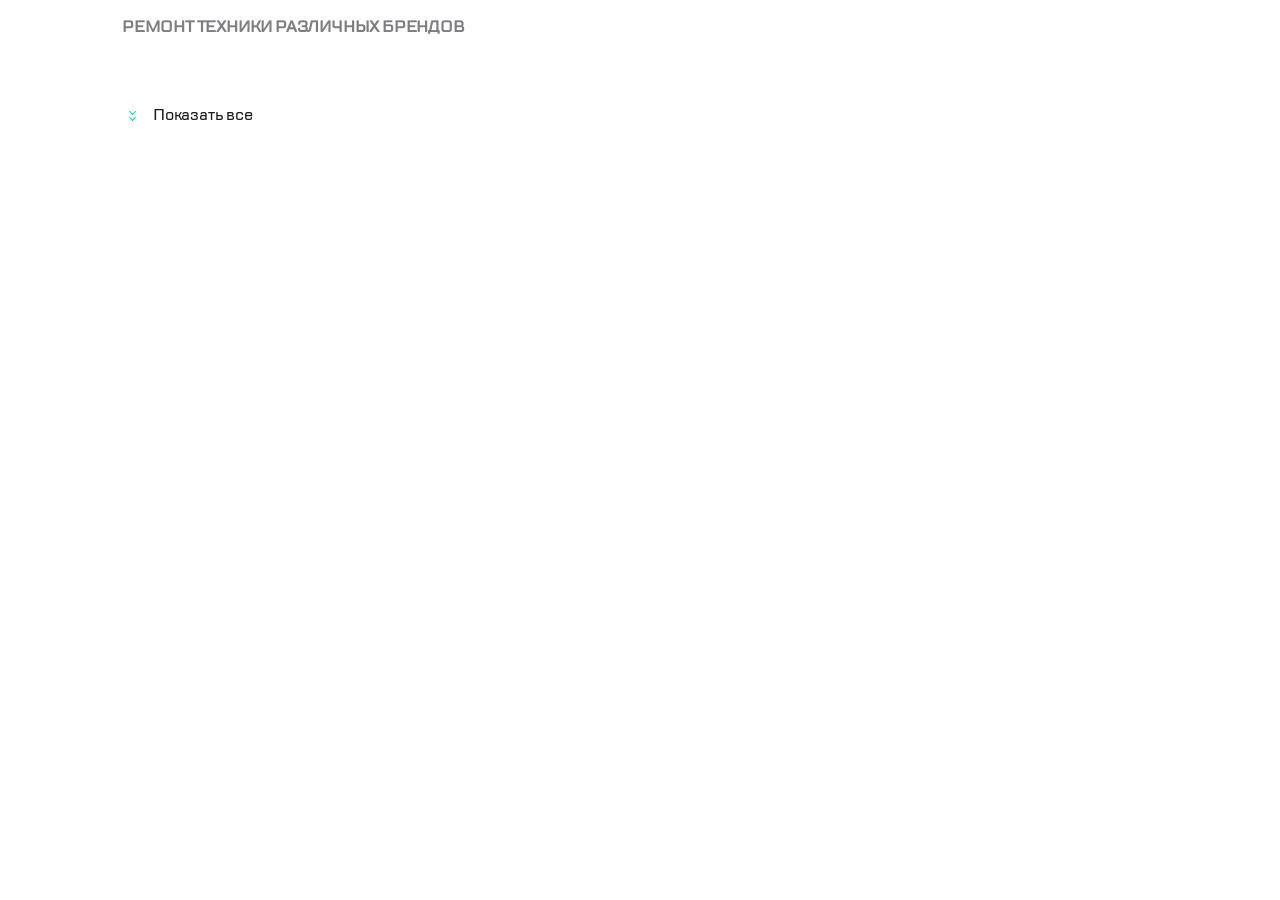
<file: index.html>
<!DOCTYPE html>
<html lang="en">
  <head>
    <meta charset="UTF-8" />
    <meta http-equiv="X-UA-Compatible" content="IE=edge" />
    <meta name="viewport" content="width=device-width, initial-scale=1.0" />
    <link rel="stylesheet" href="style/font.css" />
    <link
      rel="stylesheet"
      href="https://cdn.jsdelivr.net/npm/swiper@9/swiper-bundle.min.css"
    />
    <link rel="stylesheet" href="style/style.min.css" />
    <title>Task 5</title>
  </head>
  <body>
    <div class="container">
      <section class="services">
        <h1 class="services__title">Ремонт техники различных брендов</h1>

        <div class="services__contents swiper-wrapper">
          <div class="services__wrapper swiper-slide">
            <div class="services__brand">
              <img src="icons/lenovo.png" alt="brand" />
            </div>
          </div>
          <div class="services__wrapper swiper-slide">
            <div class="services__brand">
              <img src="icons/samsung.png" alt="brand" />
            </div>
          </div>
          <div class="services__wrapper swiper-slide">
            <div class="services__brand">
              <img src="icons/apple.png" alt="brand" />
            </div>
          </div>
          <div class="services__wrapper swiper-slide">
            <div class="services__brand">
              <img src="icons/viewsonic.png" alt="brand" />
            </div>
          </div>
          <div class="services__wrapper swiper-slide">
            <div class="services__brand">
              <img src="icons/bosch.png" alt="brand" />
            </div>
          </div>
          <div class="services__wrapper swiper-slide">
            <div class="services__brand">
              <img src="icons/hp.png" alt="brand" />
            </div>
          </div>
          <div class="services__wrapper swiper-slide">
            <div class="services__brand">
              <img src="icons/acer.png" alt="brand" />
            </div>
          </div>
          <div class="services__wrapper swiper-slide">
            <div class="services__brand">
              <img src="icons/sony.png" alt="brand" />
            </div>
          </div>
          <div class="services__wrapper swiper-slide">
            <div class="services__brand">
              <img src="icons/lenovo.png" alt="brand" />
            </div>
          </div>
          <div class="services__wrapper swiper-slide">
            <div class="services__brand">
              <img src="icons/samsung.png" alt="brand" />
            </div>
          </div>
          <div class="services__wrapper swiper-slide">
            <div class="services__brand">
              <img src="icons/apple.png" alt="brand" />
            </div>
          </div>
        </div>

        <button class="services__btn services__btn-show">Показать все</button>
        <button class="services__btn services__btn-hide">Скрыть</button>
      </section>
    </div>

    <script src="https://cdn.jsdelivr.net/npm/swiper@9/swiper-bundle.min.js"></script>
    <script src="script.js"></script>
  </body>
</html>
</file>
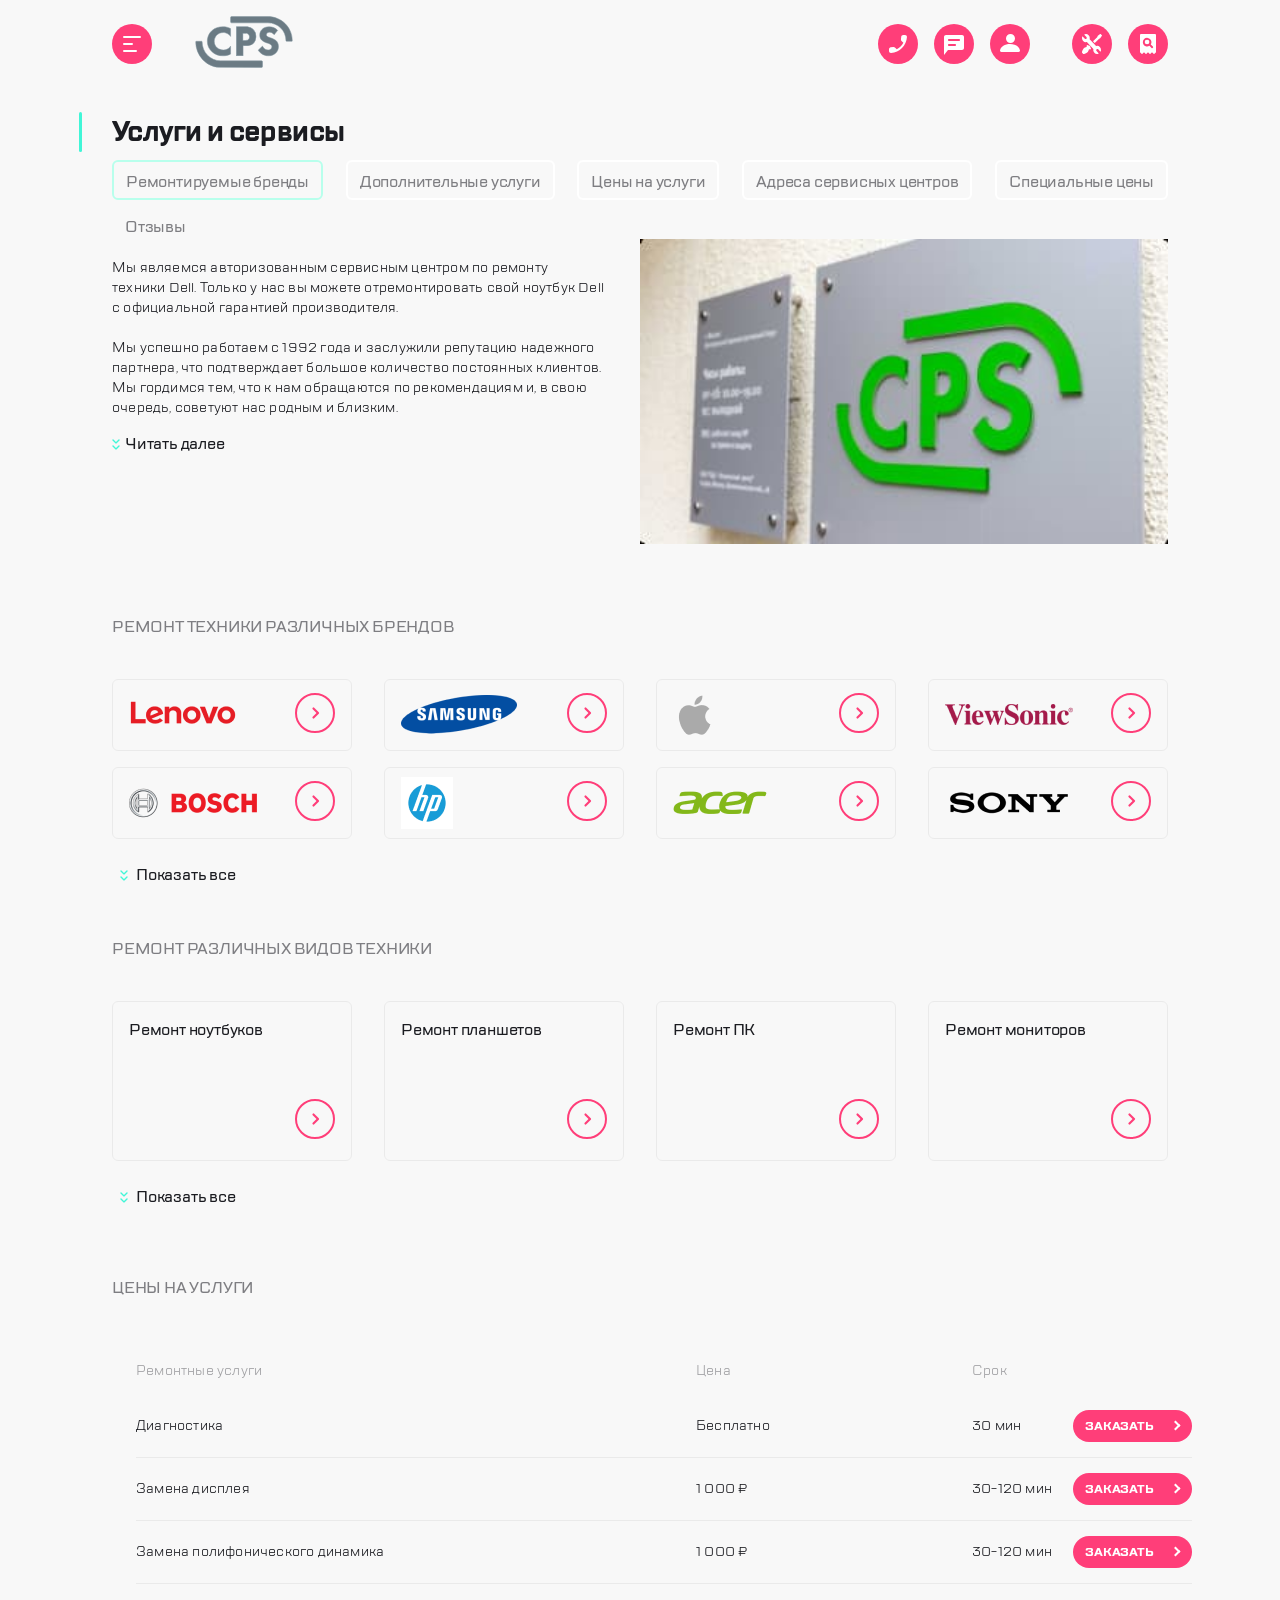
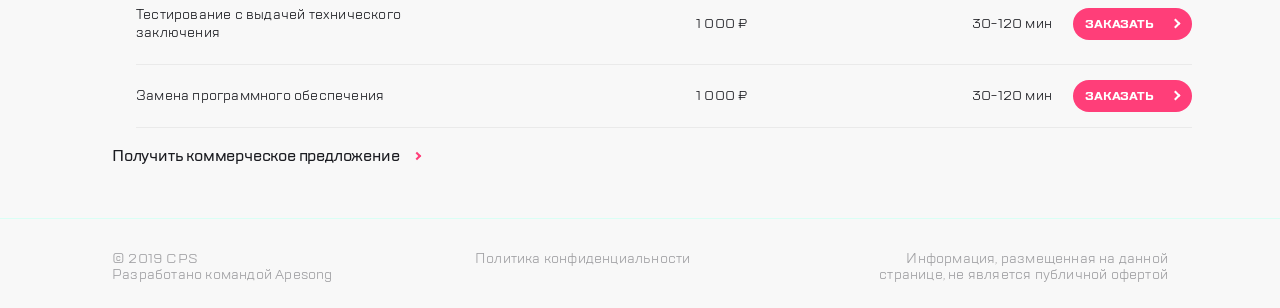
<file: app/index.html>
<!DOCTYPE html><html lang="en"><head><meta charset="UTF-8"><meta name="viewport" content="width=device-width,initial-scale=1"><link rel="shortcut icon" href="img/favicon.6922ae43bb974df9ecb7.ico" type="image/x-icon"><link rel="stylesheet" href="https://cdn.jsdelivr.net/npm/swiper@9/swiper-bundle.min.css"><title>Services</title><script defer="defer" src="./js/main.3308bad4b4d1be70cc1c.js"></script><link href="./css/main.9a3415aa5216e124239f.css" rel="stylesheet"></head><body><div class="wrapper"><aside class="menu"><div class="menu__overflow"><div class="menu__top"><div class="menu__wrapper"><div class="menu__icon menu__icon_close" id="close"><img src="img/close.f4159b4fd6408dcb61e5.svg" alt="close"></div><div class="logo"><img src="img/logo.0e974b40dc531ffcc9ff.svg" alt="logo"></div><div class="menu__icon menu__icon_search"><img src="img/search.f28d22b54286cb1c12ea.svg" alt="search"></div></div><ul class="menu__list"><li class="title menu__link">Ремонт техники</li><li class="title menu__link menu__link_checked">Услуги и сервисы</li><li class="title menu__link">Корпоративным клиентам</li><li class="title menu__link">Продавцам техники</li><li class="title menu__link">Партнерам</li><li class="title menu__link">Производителям</li><li class="title menu__link">Наши сервисные центры</li><li class="title menu__link">Контакты</li></ul></div><div class="menu__bottom"><div class="menu__contacts"><div class="menu__icon" id="callOrder"><img src="img/call.b3f435f7317e70d7065b.svg" alt="callOrder"></div><div class="menu__icon" id="message"><img src="img/chat.e0f6fe5aeab076468934.svg" alt="chat"></div><div class="menu__icon"><img src="img/profile.f53f4d75111616e46fd7.svg" alt="profile"></div></div><div class="menu__info"><a href="#" class="title menu__email">mail@cps.com</a> <a href="tel:'88008908900'" class="title title-lg">8 800 890 8900</a><div class="menu__languages"><div class="menu__language menu__language_checked title">RU</div><div class="menu__language title">EN</div><div class="menu__language title">CH</div></div></div></div></div></aside><div class="menu-h"><div class="container menu-h__container"><div class="menu-h__top"><div class="menu-h__icon menu-h__icon_burger"><img src="img/burger.098abb1599d51b6ef04d.svg" alt="burger"></div><div class="logo"><img src="img/logo.0e974b40dc531ffcc9ff.svg" alt="logo"></div></div><div class="menu-h__bottom"><div class="menu-h__contacts"><div class="menu-h__icon" id="callOrder"><img src="img/call.b3f435f7317e70d7065b.svg" alt="callOrder"></div><div class="menu-h__icon" id="message"><img src="img/chat.e0f6fe5aeab076468934.svg" alt="chat"></div><div class="menu-h__icon"><img src="img/profile.f53f4d75111616e46fd7.svg" alt="profile"></div></div><div class="menu-h__icons"><div class="menu-h__icon menu__icon_repair"><img src="img/repair.1a391734d700e965015a.svg" alt="repair"></div><div class="menu-h__icon menu__icon_check"><img src="img/checkstatus.dda8a0e71315315ee45a.svg" alt="repair-status"></div></div></div></div></div><div class="content"><header class="header"><div class="container"><div class="header__top"><h1 class="header__title">Услуги и сервисы</h1><div class="header__wrapper"><div class="header__info"><a href="#" class="title header__link">Оставить заявку</a> <img src="img/repair.1a391734d700e965015a.svg" alt="repair" class="header__img"></div><div class="header__info"><a href="#" class="title header__link">Статус ремонта</a> <img src="img/checkstatus.dda8a0e71315315ee45a.svg" alt="repair-status" class="header__img"></div></div></div><div class="header__bottom"><button class="btn btn--reset title header__btn header__btn_checked">Ремонтируемые бренды</button> <button class="btn btn--reset title header__btn header__btn_service">Дополнительные услуги</button> <button class="btn btn--reset title header__btn header__btn_price">Цены на услуги</button> <button class="btn btn--reset title header__btn header__btn_adress">Адреса сервисных центров</button> <button class="btn btn--reset title header__btn header__btn_special">Специальные цены</button></div></div></header><main class="main"><section class="review"><div class="container"><h2 class="title review__title">Отзывы</h2><div class="review__wrapper"><div class="review__info"><p class="title title-sm review__desc">Мы являемся авторизованным сервисным центром по ремонту техники Dell. Только у нас вы можете отремонтировать свой ноутбук Dell с официальной гарантией производителя.<br><br>Мы успешно работаем с 1992 года и заслужили репутацию надежного партнера, что подтверждает большое количество постоянных клиентов. Мы гордимся тем, что к нам обращаются по рекомендациям и, в свою очередь, советуют нас родным и близким.</p><a href="#" class="title review__link">Читать далее</a></div><div class="review__img"><img src="img/gps_lg.e000d3ca6a17a25c21ef.jpg" alt="gps"></div></div></div></section><section class="repair"><div class="container swiper swiper-container" data-mobile="false"><h2 class="title repair__title">Ремонт техники различных брендов</h2><div class="repair__contents swiper-wrapper"><div class="repair__wrapper swiper-slide"><div class="repair__brand"><img src="img/lenovo.4e49e7a5baa8429f1185.png" alt="brand"></div></div><div class="repair__wrapper swiper-slide"><div class="repair__brand"><img src="img/samsung.d1fafe06cd8c20c19127.png" alt="brand"></div></div><div class="repair__wrapper swiper-slide"><div class="repair__brand"><img src="img/apple.6f6667b667e949b757b2.png" alt="brand"></div></div><div class="repair__wrapper swiper-slide"><div class="repair__brand"><img src="img/viewsonic.1cabed6789e7c6dc5599.png" alt="brand"></div></div><div class="repair__wrapper swiper-slide"><div class="repair__brand"><img src="img/bosch.bb1a60ee2209b762c747.png" alt="brand"></div></div><div class="repair__wrapper swiper-slide"><div class="repair__brand"><img src="img/hp.0fa7b73adac2be0d41ab.png" alt="brand"></div></div><div class="repair__wrapper swiper-slide"><div class="repair__brand"><img src="img/acer.bdc6c05c5b91e3a03af7.png" alt="brand"></div></div><div class="repair__wrapper swiper-slide"><div class="repair__brand"><img src="img/sony.44a92ce5d9c37d351d32.png" alt="brand"></div></div><div class="repair__wrapper swiper-slide"><div class="repair__brand"><img src="img/lenovo.4e49e7a5baa8429f1185.png" alt="brand"></div></div><div class="repair__wrapper swiper-slide"><div class="repair__brand"><img src="img/samsung.d1fafe06cd8c20c19127.png" alt="brand"></div></div><div class="repair__wrapper swiper-slide"><div class="repair__brand"><img src="img/apple.6f6667b667e949b757b2.png" alt="brand"></div></div></div><div class="swiper-pagination"></div><div class="repair__switch"><img src="img/arrows.12b3a7f3a9053a834cd6.svg" class="repair__arrows" alt="arrows"> <button class="btn btn--reset title repair__btn">Показать все</button></div></div></section><section class="technic"><div class="container swiper swiper-container" data-mobile="false"><h2 class="title technic__title">Ремонт различных видов техники</h2><div class="technic__contents swiper-wrapper"><div class="technic__card swiper-slide"><div class="title technic__card-title">Ремонт ноутбуков</div><div class="technic__card-img"><img src="img/go.e31ada0fec41679bf985.svg" alt=""></div></div><div class="technic__card swiper-slide"><div class="title technic__card-title">Ремонт планшетов</div><div class="technic__card-img"><img src="img/go.e31ada0fec41679bf985.svg" alt=""></div></div><div class="technic__card swiper-slide"><div class="title technic__card-title">Ремонт ПК</div><div class="technic__card-img"><img src="img/go.e31ada0fec41679bf985.svg" alt=""></div></div><div class="technic__card swiper-slide"><div class="title technic__card-title">Ремонт мониторов</div><div class="technic__card-img"><img src="img/go.e31ada0fec41679bf985.svg" alt=""></div></div><div class="technic__card swiper-slide"><div class="title technic__card-title">Ремонт ноутбуков</div><div class="technic__card-img"><img src="img/go.e31ada0fec41679bf985.svg" alt=""></div></div><div class="technic__card swiper-slide"><div class="title technic__card-title">Ремонт планшетов</div><div class="technic__card-img"><img src="img/go.e31ada0fec41679bf985.svg" alt=""></div></div><div class="technic__card swiper-slide"><div class="title technic__card-title">Ремонт ПК</div><div class="technic__card-img"><img src="img/go.e31ada0fec41679bf985.svg" alt=""></div></div><div class="technic__card swiper-slide"><div class="title technic__card-title">Ремонт мониторов</div><div class="technic__card-img"><img src="img/go.e31ada0fec41679bf985.svg" alt=""></div></div></div><div class="swiper-pagination"></div><div class="repair__switch"><img src="img/arrows.12b3a7f3a9053a834cd6.svg" class="technic__arrows" alt="arrows"> <button class="btn btn--reset title technic__btn">Показать все</button></div></div></section><section class="price"><div class="container swiper swiper-container" data-mobile="false"><h2 class="title price__title">цены на услуги</h2><ul class="price__list swiper-wrapper"><li class="price__list-wrapper swiper-slide"><div class="price__list-service"><h4 class="title title-sm title-sm_sm">Ремонтные услуги</h4><h4 class="title title-sm title-sm_md">Диагностика</h4></div><div class="price__list-cost"><h4 class="title title-sm title-sm_sm">Цена</h4><h4 class="title title-sm title-sm_md">Бесплатно</h4></div><div class="price__list-term"><h4 class="title title-sm title-sm_sm">Срок</h4><div class="price__list-block"><h4 class="title title-sm title-sm_md">30 мин</h4><button class="btn btn--reset price__list-btn">Заказать</button></div></div></li><li class="price__list-wrapper swiper-slide"><div class="price__list-service"><h4 class="title title-sm title-sm_sm price__list-hide">Ремонтные услуги</h4><h4 class="title title-sm title-sm_md">Замена дисплея</h4></div><div class="price__list-cost"><h4 class="title title-sm title-sm_sm price__list-hide">Цена</h4><h4 class="title title-sm title-sm_md">1 000 ₽</h4></div><div class="price__list-term"><h4 class="title title-sm title-sm_sm price__list-hide">Срок</h4><div class="price__list-block"><h4 class="title title-sm title-sm_md">30-120 мин</h4><button class="btn btn--reset price__list-btn">Заказать</button></div></div></li><li class="price__list-wrapper swiper-slide"><div class="price__list-service"><h4 class="title title-sm title-sm_sm price__list-hide">Ремонтные услуги</h4><h4 class="title title-sm title-sm_md">Замена полифонического динамика</h4></div><div class="price__list-cost"><h4 class="title title-sm title-sm_sm price__list-hide">Цена</h4><h4 class="title title-sm title-sm_md">1 000 ₽</h4></div><div class="price__list-term"><h4 class="title title-sm title-sm_sm price__list-hide">Срок</h4><div class="price__list-block"><h4 class="title title-sm title-sm_md">30-120 мин</h4><button class="btn btn--reset price__list-btn">Заказать</button></div></div></li><li class="price__list-wrapper swiper-slide"><div class="price__list-service"><h4 class="title title-sm title-sm_sm price__list-hide">Ремонтные услуги</h4><h4 class="title title-sm title-sm_md">Тестирование с выдачей технического заключения</h4></div><div class="price__list-cost"><h4 class="title title-sm title-sm_sm price__list-hide">Цена</h4><h4 class="title title-sm title-sm_md">1 000 ₽</h4></div><div class="price__list-term"><h4 class="title title-sm title-sm_sm price__list-hide">Срок</h4><div class="price__list-block"><h4 class="title title-sm title-sm_md">30-120 мин</h4><button class="btn btn--reset price__list-btn">Заказать</button></div></div></li><li class="price__list-wrapper swiper-slide"><div class="price__list-service"><h4 class="title title-sm title-sm_sm price__list-hide">Ремонтные услуги</h4><h4 class="title title-sm title-sm_md">Замена программного обеспечения</h4></div><div class="price__list-cost"><h4 class="title title-sm title-sm_sm price__list-hide">Цена</h4><h4 class="title title-sm title-sm_md">1 000 ₽</h4></div><div class="price__list-term"><h4 class="title title-sm title-sm_sm price__list-hide">Срок</h4><div class="price__list-block"><h4 class="title title-sm title-sm_md">30-120 мин</h4><button class="btn btn--reset price__list-btn">Заказать</button></div></div></li></ul><div class="swiper-pagination"></div><a href="#" class="title price__offer">Получить коммерческое предложение</a></div></section></main><footer class="footer"><div class="container"><div class="footer__wrapper"><div class="title title-sm title-sm_sm footer__content">© 2019 CPS<br>Разработано командой Apesong</div><div class="title title-sm title-sm_sm footer__content">Политика конфиденциальности</div><div class="title title-sm title-sm_sm footer__content">Информация, размещенная на данной странице, не является публичной офертой</div></div></div></footer></div></div><div class="overlay" id="feedback"><form class="modal"><div class="modal__header"><div class="modal__icon" id="close"><img src="img/close.f4159b4fd6408dcb61e5.svg" alt="close"></div><h2 class="title title-lg modal__title">Обратная связь</h2></div><input type="text" class="title modal__input" placeholder="Имя"> <input type="tel" class="title modal__input" placeholder="Телефон"> <input type="email" class="title modal__input" placeholder="Электронная почта"> <textarea class="title modal__input modal__message" cols="30" rows="10"></textarea><p class="title title-sm title-sm_sm modal__policy">Нажимая “отправить”, вы даете согласие на <span>обработку персональных данных </span>и соглашаетесь с нашей <span>политикой конфиденциальности</span></p><div class="modal__wrapper"><button class="btn btn--reset price__list-btn modal__btn">Отправить</button></div></form></div><div class="overlay" id="call"><form class="modal call"><div class="modal__header call__header"><div class="modal__icon call__icon" id="close"><img src="img/close.f4159b4fd6408dcb61e5.svg" alt="close"></div><h2 class="title title-lg modal__title call__title">Заказать звонок</h2></div><input type="tel" class="title modal__input call__input" placeholder="Телефон"><p class="title title-sm title-sm_sm modal__policy">Нажимая “отправить”, вы даете согласие на <span>обработку персональных данных </span>и соглашаетесь с нашей <span>политикой конфиденциальности</span></p><div class="call__wrapper"><button class="btn btn--reset price__list-btn modal__btn call_btn">Отправить</button></div></form></div><script src="https://cdn.jsdelivr.net/npm/swiper@9/swiper-bundle.min.js"></script></body></html>
</file>
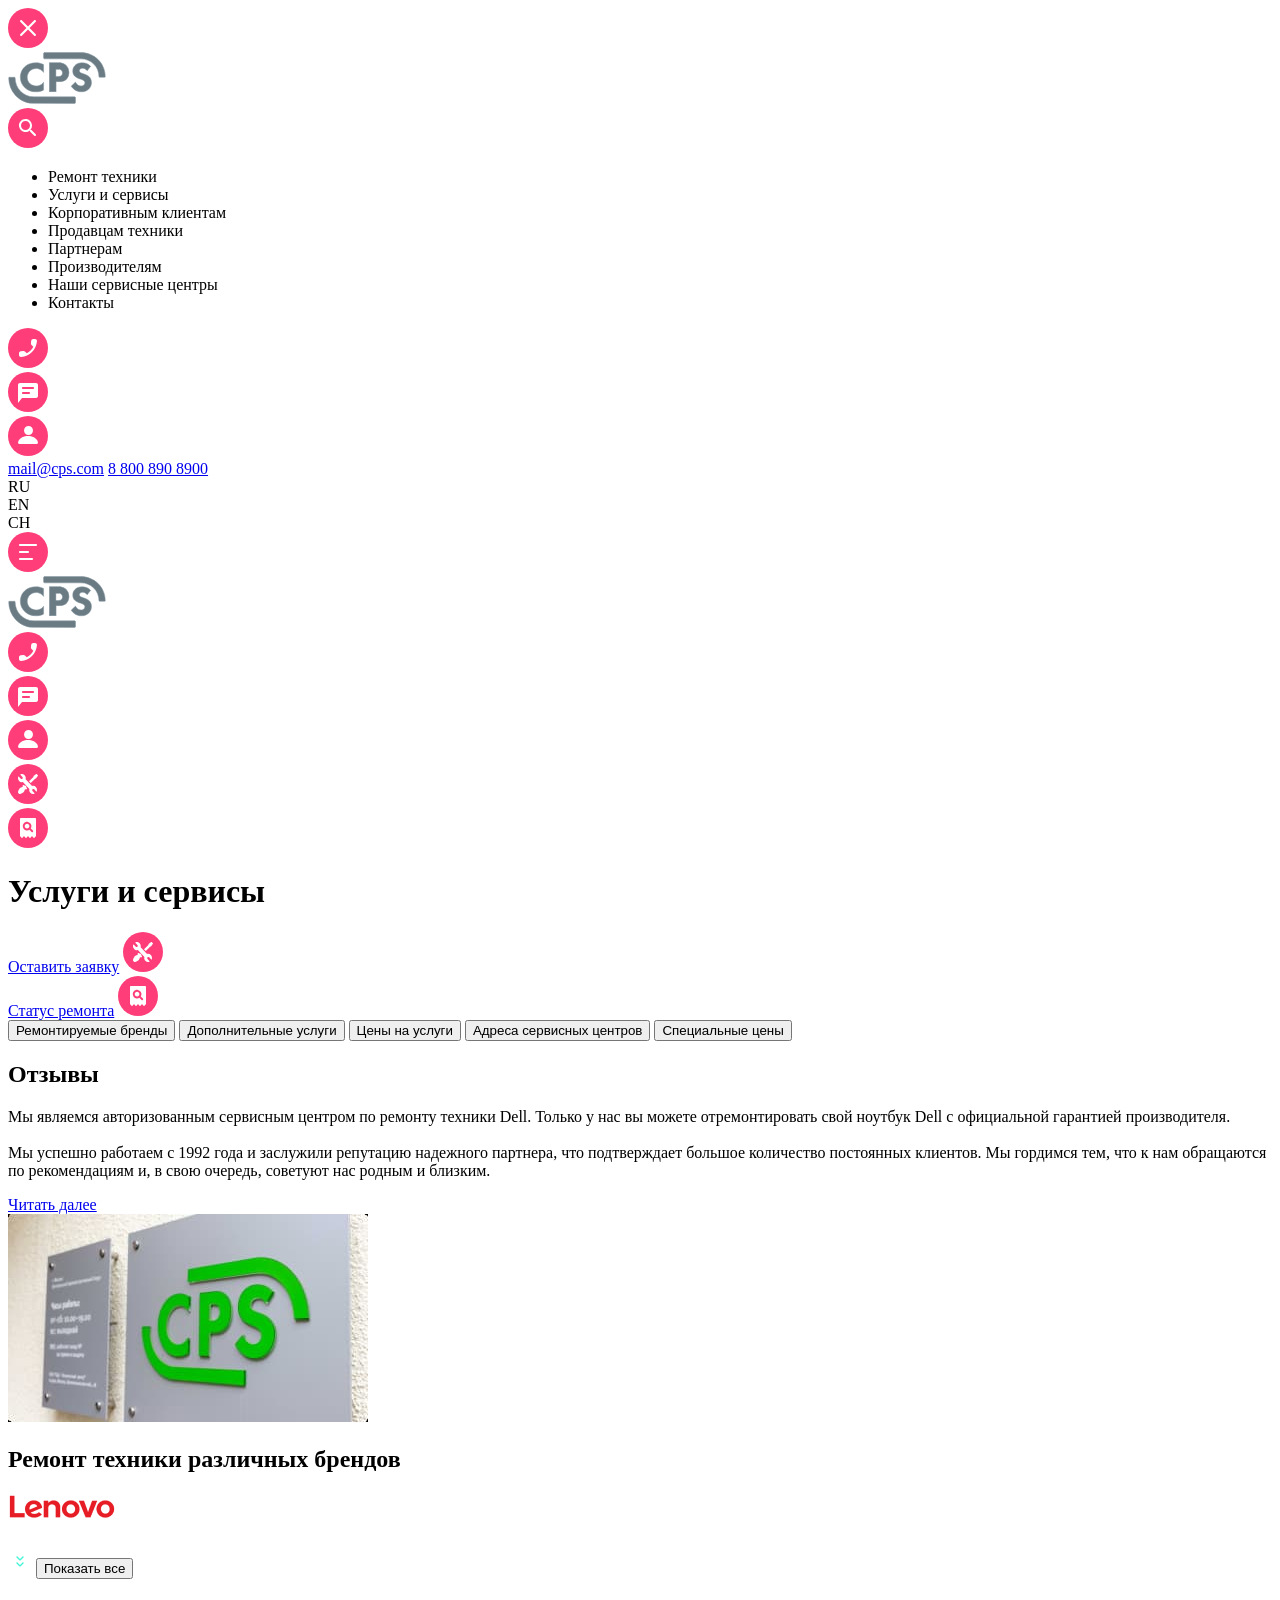
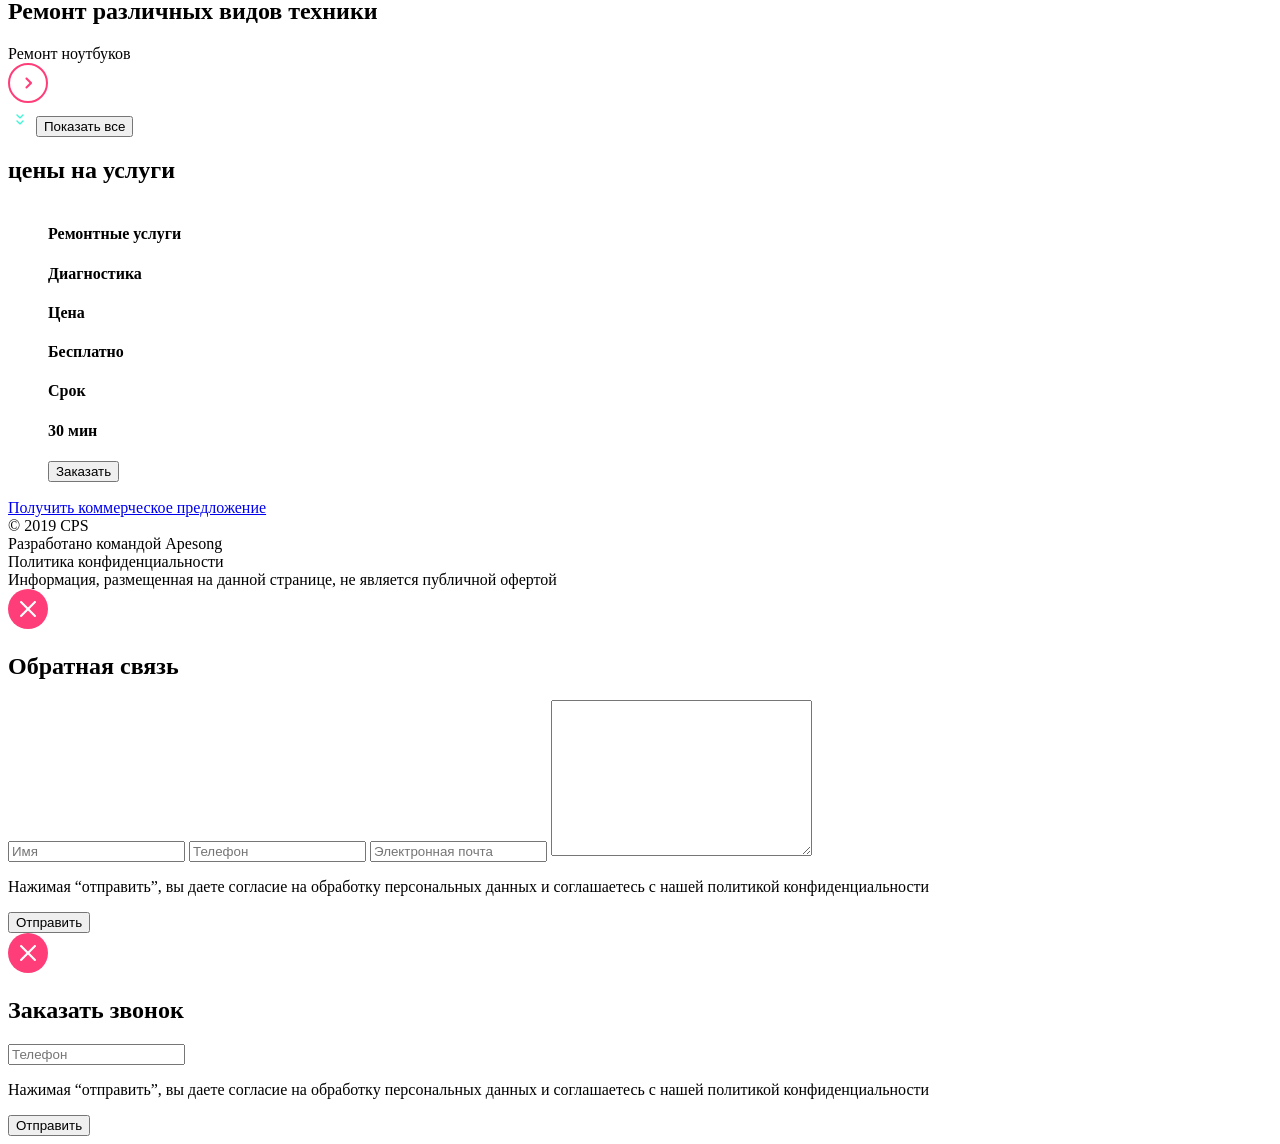
<file: src/index.html>
<!DOCTYPE html>
<html lang="en">
  <head>
    <meta charset="UTF-8" />
    <meta name="viewport" content="width=device-width, initial-scale=1.0" />
    <link rel="shortcut icon" href="./assets/favicon.ico" type="image/x-icon" />
    <link
      rel="stylesheet"
      href="https://cdn.jsdelivr.net/npm/swiper@9/swiper-bundle.min.css"
    />
    <title>Services</title>
  </head>
  <body>
    <div class="wrapper">
      <aside class="menu">
        <div class="menu__overflow">
          <div class="menu__top">
            <div class="menu__wrapper">
              <div class="menu__icon menu__icon_close" id="close">
                <img src="icons/close.svg" alt="close" />
              </div>
              <div class="logo">
                <img src="icons/logo.svg" alt="logo" />
              </div>
              <div class="menu__icon menu__icon_search">
                <img src="icons/search.svg" alt="search" />
              </div>
            </div>
            <ul class="menu__list">
              <li class="title menu__link">Ремонт техники</li>
              <li class="title menu__link menu__link_checked">
                Услуги и сервисы
              </li>
              <li class="title menu__link">Корпоративным клиентам</li>
              <li class="title menu__link">Продавцам техники</li>
              <li class="title menu__link">Партнерам</li>
              <li class="title menu__link">Производителям</li>
              <li class="title menu__link">Наши сервисные центры</li>
              <li class="title menu__link">Контакты</li>
            </ul>
          </div>
          <div class="menu__bottom">
            <div class="menu__contacts">
              <div class="menu__icon" id="callOrder">
                <img src="icons/call.svg" alt="callOrder" />
              </div>
              <div class="menu__icon" id="message">
                <img src="icons/chat.svg" alt="chat" />
              </div>
              <div class="menu__icon">
                <img src="icons/profile.svg" alt="profile" />
              </div>
            </div>
            <div class="menu__info">
              <a href="#" class="title menu__email">mail@cps.com</a>
              <a href="tel:'88008908900'" class="title title-lg"
                >8 800 890 8900</a
              >
              <div class="menu__languages">
                <div class="menu__language menu__language_checked title">
                  RU
                </div>
                <div class="menu__language title">EN</div>
                <div class="menu__language title">CH</div>
              </div>
            </div>
          </div>
        </div>
      </aside>
      <div class="menu-h">
        <div class="container menu-h__container">
          <div class="menu-h__top">
            <div class="menu-h__icon menu-h__icon_burger">
              <img src="icons/burger.svg" alt="burger" />
            </div>
            <div class="logo">
              <img src="icons/logo.svg" alt="logo" />
            </div>
          </div>
          <div class="menu-h__bottom">
            <div class="menu-h__contacts">
              <div class="menu-h__icon" id="callOrder">
                <img src="icons/call.svg" alt="callOrder" />
              </div>
              <div class="menu-h__icon" id="message">
                <img src="icons/chat.svg" alt="chat" />
              </div>
              <div class="menu-h__icon">
                <img src="icons/profile.svg" alt="profile" />
              </div>
            </div>
            <div class="menu-h__icons">
              <div class="menu-h__icon menu__icon_repair">
                <img src="icons/repair.svg" alt="repair" />
              </div>
              <div class="menu-h__icon menu__icon_check">
                <img src="icons/checkstatus.svg" alt="repair-status" />
              </div>
            </div>
          </div>
        </div>
      </div>

      <div class="content">
        <header class="header">
          <div class="container">
            <div class="header__top">
              <h1 class="header__title">Услуги и сервисы</h1>
              <div class="header__wrapper">
                <div class="header__info">
                  <a href="#" class="title header__link">Оставить заявку</a>
                  <img
                    src="icons/repair.svg"
                    alt="repair"
                    class="header__img"
                  />
                </div>
                <div class="header__info">
                  <a href="#" class="title header__link">Статус ремонта</a>
                  <img
                    src="icons/checkstatus.svg"
                    alt="repair-status"
                    class="header__img"
                  />
                </div>
              </div>
            </div>
            <div class="header__bottom">
              <button
                class="btn btn--reset title header__btn header__btn_checked"
              >
                Ремонтируемые бренды
              </button>
              <button
                class="btn btn--reset title header__btn header__btn_service"
              >
                Дополнительные услуги
              </button>
              <button
                class="btn btn--reset title header__btn header__btn_price"
              >
                Цены на услуги
              </button>
              <button
                class="btn btn--reset title header__btn header__btn_adress"
              >
                Адреса сервисных центров
              </button>
              <button
                class="btn btn--reset title header__btn header__btn_special"
              >
                Специальные цены
              </button>
            </div>
          </div>
        </header>

        <main class="main">
          <section class="review">
            <div class="container">
              <h2 class="title review__title">Отзывы</h2>
              <div class="review__wrapper">
                <div class="review__info">
                  <p class="title title-sm review__desc">
                    Мы являемся авторизованным сервисным центром по ремонту
                    техники Dell. Только у нас вы можете отремонтировать свой
                    ноутбук Dell с официальной гарантией производителя.
                    <br />
                    <br />
                    Мы успешно работаем с 1992 года и заслужили репутацию
                    надежного партнера, что подтверждает большое количество
                    постоянных клиентов. Мы гордимся тем, что к нам обращаются
                    по рекомендациям и, в свою очередь, советуют нас родным и
                    близким.
                  </p>
                  <a href="#" class="title review__link">Читать далее</a>
                </div>
                <div class="review__img">
                  <img src="img/gps_lg.jpg" alt="gps" />
                </div>
              </div>
            </div>
          </section>
          <section class="repair">
            <div class="container swiper swiper-container" data-mobile="false">
              <h2 class="title repair__title">
                Ремонт техники различных брендов
              </h2>
              <div class="repair__contents swiper-wrapper">
                <div class="repair__wrapper swiper-slide">
                  <div class="repair__brand">
                    <img src="icons/brands/lenovo.png" alt="brand" />
                  </div>
                </div>
                <div class="repair__wrapper swiper-slide">
                  <div class="repair__brand">
                    <img src="icons/brands/samsung.png" alt="brand" />
                  </div>
                </div>
                <div class="repair__wrapper swiper-slide">
                  <div class="repair__brand">
                    <img src="icons/brands/apple.png" alt="brand" />
                  </div>
                </div>
                <div class="repair__wrapper swiper-slide">
                  <div class="repair__brand">
                    <img src="icons/brands/viewsonic.png" alt="brand" />
                  </div>
                </div>
                <div class="repair__wrapper swiper-slide">
                  <div class="repair__brand">
                    <img src="icons/brands/bosch.png" alt="brand" />
                  </div>
                </div>
                <div class="repair__wrapper swiper-slide">
                  <div class="repair__brand">
                    <img src="icons/brands/hp.png" alt="brand" />
                  </div>
                </div>
                <div class="repair__wrapper swiper-slide">
                  <div class="repair__brand">
                    <img src="icons/brands/acer.png" alt="brand" />
                  </div>
                </div>
                <div class="repair__wrapper swiper-slide">
                  <div class="repair__brand">
                    <img src="icons/brands/sony.png" alt="brand" />
                  </div>
                </div>
                <div class="repair__wrapper swiper-slide">
                  <div class="repair__brand">
                    <img src="icons/brands/lenovo.png" alt="brand" />
                  </div>
                </div>
                <div class="repair__wrapper swiper-slide">
                  <div class="repair__brand">
                    <img src="icons/brands/samsung.png" alt="brand" />
                  </div>
                </div>
                <div class="repair__wrapper swiper-slide">
                  <div class="repair__brand">
                    <img src="icons/brands/apple.png" alt="brand" />
                  </div>
                </div>
              </div>
              <div class="swiper-pagination"></div>

              <div class="repair__switch">
                <img
                  src="icons/arrows.svg"
                  class="repair__arrows"
                  alt="arrows"
                />
                <button class="btn btn--reset title repair__btn">
                  Показать все
                </button>
              </div>
            </div>
          </section>
          <section class="technic">
            <div class="container swiper swiper-container" data-mobile="false">
              <h2 class="title technic__title">
                Ремонт различных видов техники
              </h2>
              <div class="technic__contents swiper-wrapper">
                <div class="technic__card swiper-slide">
                  <div class="title technic__card-title">Ремонт ноутбуков</div>
                  <div class="technic__card-img">
                    <img src="icons/go.svg" alt="" />
                  </div>
                </div>
                <div class="technic__card swiper-slide">
                  <div class="title technic__card-title">Ремонт планшетов</div>
                  <div class="technic__card-img">
                    <img src="icons/go.svg" alt="" />
                  </div>
                </div>
                <div class="technic__card swiper-slide">
                  <div class="title technic__card-title">Ремонт ПК</div>
                  <div class="technic__card-img">
                    <img src="icons/go.svg" alt="" />
                  </div>
                </div>
                <div class="technic__card swiper-slide">
                  <div class="title technic__card-title">Ремонт мониторов</div>
                  <div class="technic__card-img">
                    <img src="icons/go.svg" alt="" />
                  </div>
                </div>
                <div class="technic__card swiper-slide">
                  <div class="title technic__card-title">Ремонт ноутбуков</div>
                  <div class="technic__card-img">
                    <img src="icons/go.svg" alt="" />
                  </div>
                </div>
                <div class="technic__card swiper-slide">
                  <div class="title technic__card-title">Ремонт планшетов</div>
                  <div class="technic__card-img">
                    <img src="icons/go.svg" alt="" />
                  </div>
                </div>
                <div class="technic__card swiper-slide">
                  <div class="title technic__card-title">Ремонт ПК</div>
                  <div class="technic__card-img">
                    <img src="icons/go.svg" alt="" />
                  </div>
                </div>
                <div class="technic__card swiper-slide">
                  <div class="title technic__card-title">Ремонт мониторов</div>
                  <div class="technic__card-img">
                    <img src="icons/go.svg" alt="" />
                  </div>
                </div>
              </div>
              <div class="swiper-pagination"></div>
              <div class="repair__switch">
                <img
                  src="icons/arrows.svg"
                  class="technic__arrows"
                  alt="arrows"
                />
                <button class="btn btn--reset title technic__btn">
                  Показать все
                </button>
              </div>
            </div>
          </section>
          <section class="price">
            <div class="container swiper swiper-container" data-mobile="false">
              <h2 class="title price__title">цены на услуги</h2>
              <ul class="price__list swiper-wrapper">
                <li class="price__list-wrapper swiper-slide">
                  <div class="price__list-service">
                    <h4 class="title title-sm title-sm_sm">Ремонтные услуги</h4>
                    <h4 class="title title-sm title-sm_md">Диагностика</h4>
                  </div>
                  <div class="price__list-cost">
                    <h4 class="title title-sm title-sm_sm">Цена</h4>
                    <h4 class="title title-sm title-sm_md">Бесплатно</h4>
                  </div>
                  <div class="price__list-term">
                    <h4 class="title title-sm title-sm_sm">Срок</h4>
                    <div class="price__list-block">
                      <h4 class="title title-sm title-sm_md">30 мин</h4>
                      <button class="btn btn--reset price__list-btn">
                        Заказать
                      </button>
                    </div>
                  </div>
                </li>
                <li class="price__list-wrapper swiper-slide">
                  <div class="price__list-service">
                    <h4 class="title title-sm title-sm_sm price__list-hide">
                      Ремонтные услуги
                    </h4>
                    <h4 class="title title-sm title-sm_md">Замена дисплея</h4>
                  </div>
                  <div class="price__list-cost">
                    <h4 class="title title-sm title-sm_sm price__list-hide">
                      Цена
                    </h4>
                    <h4 class="title title-sm title-sm_md">1 000 ₽</h4>
                  </div>
                  <div class="price__list-term">
                    <h4 class="title title-sm title-sm_sm price__list-hide">
                      Срок
                    </h4>
                    <div class="price__list-block">
                      <h4 class="title title-sm title-sm_md">30-120 мин</h4>
                      <button class="btn btn--reset price__list-btn">
                        Заказать
                      </button>
                    </div>
                  </div>
                </li>
                <li class="price__list-wrapper swiper-slide">
                  <div class="price__list-service">
                    <h4 class="title title-sm title-sm_sm price__list-hide">
                      Ремонтные услуги
                    </h4>
                    <h4 class="title title-sm title-sm_md">
                      Замена полифонического динамика
                    </h4>
                  </div>
                  <div class="price__list-cost">
                    <h4 class="title title-sm title-sm_sm price__list-hide">
                      Цена
                    </h4>
                    <h4 class="title title-sm title-sm_md">1 000 ₽</h4>
                  </div>
                  <div class="price__list-term">
                    <h4 class="title title-sm title-sm_sm price__list-hide">
                      Срок
                    </h4>
                    <div class="price__list-block">
                      <h4 class="title title-sm title-sm_md">30-120 мин</h4>
                      <button class="btn btn--reset price__list-btn">
                        Заказать
                      </button>
                    </div>
                  </div>
                </li>
                <li class="price__list-wrapper swiper-slide">
                  <div class="price__list-service">
                    <h4 class="title title-sm title-sm_sm price__list-hide">
                      Ремонтные услуги
                    </h4>
                    <h4 class="title title-sm title-sm_md">
                      Тестирование с выдачей технического заключения
                    </h4>
                  </div>
                  <div class="price__list-cost">
                    <h4 class="title title-sm title-sm_sm price__list-hide">
                      Цена
                    </h4>
                    <h4 class="title title-sm title-sm_md">1 000 ₽</h4>
                  </div>
                  <div class="price__list-term">
                    <h4 class="title title-sm title-sm_sm price__list-hide">
                      Срок
                    </h4>
                    <div class="price__list-block">
                      <h4 class="title title-sm title-sm_md">30-120 мин</h4>
                      <button class="btn btn--reset price__list-btn">
                        Заказать
                      </button>
                    </div>
                  </div>
                </li>
                <li class="price__list-wrapper swiper-slide">
                  <div class="price__list-service">
                    <h4 class="title title-sm title-sm_sm price__list-hide">
                      Ремонтные услуги
                    </h4>
                    <h4 class="title title-sm title-sm_md">
                      Замена программного обеспечения
                    </h4>
                  </div>
                  <div class="price__list-cost">
                    <h4 class="title title-sm title-sm_sm price__list-hide">
                      Цена
                    </h4>
                    <h4 class="title title-sm title-sm_md">1 000 ₽</h4>
                  </div>
                  <div class="price__list-term">
                    <h4 class="title title-sm title-sm_sm price__list-hide">
                      Срок
                    </h4>
                    <div class="price__list-block">
                      <h4 class="title title-sm title-sm_md">30-120 мин</h4>
                      <button class="btn btn--reset price__list-btn">
                        Заказать
                      </button>
                    </div>
                  </div>
                </li>
              </ul>
              <div class="swiper-pagination"></div>
              <a href="#" class="title price__offer">
                Получить коммерческое предложение
              </a>
            </div>
          </section>
        </main>

        <footer class="footer">
          <div class="container">
            <div class="footer__wrapper">
              <div class="title title-sm title-sm_sm footer__content">
                © 2019 CPS
                <br />
                Разработано командой Apesong
              </div>
              <div class="title title-sm title-sm_sm footer__content">
                Политика конфиденциальности
              </div>
              <div class="title title-sm title-sm_sm footer__content">
                Информация, размещенная на данной странице, не является
                публичной офертой
              </div>
            </div>
          </div>
        </footer>
      </div>
    </div>

    <div class="overlay" id="feedback">
      <form class="modal">
        <div class="modal__header">
          <div class="modal__icon" id="close">
            <img src="icons/close.svg" alt="close" />
          </div>
          <h2 class="title title-lg modal__title">Обратная связь</h2>
        </div>
        <input type="text" class="title modal__input" placeholder="Имя" />
        <input type="tel" class="title modal__input" placeholder="Телефон" />
        <input
          type="email"
          class="title modal__input"
          placeholder="Электронная почта"
        />
        <textarea
          class="title modal__input modal__message"
          cols="30"
          rows="10"
        ></textarea>
        <p class="title title-sm title-sm_sm modal__policy">
          Нажимая “отправить”, вы даете согласие на
          <span>обработку персональных данных </span> и соглашаетесь с нашей
          <span>политикой конфиденциальности</span>
        </p>
        <div class="modal__wrapper">
          <button class="btn btn--reset price__list-btn modal__btn">
            Отправить
          </button>
        </div>
      </form>
    </div>
    <div class="overlay" id="call">
      <form class="modal call">
        <div class="modal__header call__header">
          <div class="modal__icon call__icon" id="close">
            <img src="icons/close.svg" alt="close" />
          </div>
          <h2 class="title title-lg modal__title call__title">
            Заказать звонок
          </h2>
        </div>
        <input
          type="tel"
          class="title modal__input call__input"
          placeholder="Телефон"
        />
        <p class="title title-sm title-sm_sm modal__policy">
          Нажимая “отправить”, вы даете согласие на
          <span>обработку персональных данных </span> и соглашаетесь с нашей
          <span>политикой конфиденциальности</span>
        </p>
        <div class="call__wrapper">
          <button class="btn btn--reset price__list-btn modal__btn call_btn">
            Отправить
          </button>
        </div>
      </form>
    </div>
    <script src="https://cdn.jsdelivr.net/npm/swiper@9/swiper-bundle.min.js"></script>
  </body>
</html>
</file>
<file: style/font.css>
@font-face {
  font-family: "TT Lakes";
  src: url("../fonts/TTLakes-Medium.eot");
  src: url("../fonts/TTLakes-Medium.eot?#iefix") format("embedded-opentype"),
    url("../fonts/TTLakes-Medium.woff2") format("woff2"),
    url("../fonts/TTLakes-Medium.woff") format("woff"),
    url("../fonts/TTLakes-Medium.ttf") format("truetype"),
    url("../fonts/TTLakes-Medium.svg#TTLakes-Medium") format("svg");
  font-weight: 500;
  font-style: normal;
  font-display: swap;
}
</file>
<file: app/css/main.9a3415aa5216e124239f.css>
@font-face{font-family:TT Lakes;font-style:normal;font-weight:500;src:url(../018ab39c10b6a4a7146a.eot);src:local("TT Lakes Medium"),local("TTLakes-Medium"),url(../018ab39c10b6a4a7146a.eot?#iefix) format("embedded-opentype"),url(../fonts/TTLakes-Medium.fe25154d26f37feaf90c.woff) format("woff")}@font-face{font-family:TT Lakes;font-style:normal;font-weight:400;src:url(../c794c866fb368b7f82aa.eot);src:local("TT Lakes Regular"),local("TTLakes-Regular"),url(../c794c866fb368b7f82aa.eot?#iefix) format("embedded-opentype"),url(../fonts/TTLakes-Regular.ecf08c49b0b1d4d71f5b.woff) format("woff")}@font-face{font-family:TT Lakes;font-style:normal;font-weight:700;src:url(../c241ebcfcbd5a82503ea.eot);src:local("TT Lakes Bold"),local("TTLakes-Bold"),url(../c241ebcfcbd5a82503ea.eot?#iefix) format("embedded-opentype"),url(../fonts/TTLakes-Bold.5fe27ad211f7b79014fc.woff) format("woff")}/*! normalize.css v8.0.1 | MIT License | github.com/necolas/normalize.css */html{-webkit-text-size-adjust:100%;line-height:1.15}main{display:block}h1{font-size:2em;margin:.67em 0}hr{box-sizing:content-box;height:0;overflow:visible}pre{font-family:monospace,monospace;font-size:1em}a{background-color:transparent}abbr[title]{border-bottom:none;text-decoration:underline;text-decoration:underline dotted}b,strong{font-weight:bolder}code,kbd,samp{font-family:monospace,monospace;font-size:1em}small{font-size:80%}sub,sup{font-size:75%;line-height:0;position:relative;vertical-align:baseline}sub{bottom:-.25em}sup{top:-.5em}img{border-style:none}button,input,optgroup,select,textarea{font-family:inherit;font-size:100%;line-height:1.15;margin:0}button,input{overflow:visible}button,select{text-transform:none}[type=button],[type=reset],[type=submit],button{-webkit-appearance:button}[type=button]::-moz-focus-inner,[type=reset]::-moz-focus-inner,[type=submit]::-moz-focus-inner,button::-moz-focus-inner{border-style:none;padding:0}[type=button]:-moz-focusring,[type=reset]:-moz-focusring,[type=submit]:-moz-focusring,button:-moz-focusring{outline:1px dotted ButtonText}fieldset{padding:.35em .75em .625em}legend{box-sizing:border-box;color:inherit;display:table;max-width:100%;padding:0;white-space:normal}progress{vertical-align:baseline}textarea{overflow:auto}[type=checkbox],[type=radio]{box-sizing:border-box;padding:0}[type=number]::-webkit-inner-spin-button,[type=number]::-webkit-outer-spin-button{height:auto}[type=search]{-webkit-appearance:textfield;outline-offset:-2px}[type=search]::-webkit-search-decoration{-webkit-appearance:none}::-webkit-file-upload-button{-webkit-appearance:button;font:inherit}details{display:block}summary{display:list-item}[hidden],template{display:none}*,:after,:before,html{box-sizing:border-box}:focus{outline:2px solid transparent}body{background-color:#f8f8f8;color:#1b1c21;font-family:TT Lakes;margin:0;overflow-anchor:none;scroll-behavior:smooth}a{color:inherit;text-decoration:none}h1,h2,h3,h4,h5,h6,p{margin:0;padding:0}img{height:auto;max-width:100%;object-fit:cover}ul{list-style:none;margin:0;padding:0}input,textarea{width:100%}textarea{resize:none}input::-moz-placeholder,input::-webkit-input-placeholder,textarea::-moz-placeholder,textarea::-webkit-input-placeholder{color:#cacaca}input:focus,textarea:focus{outline:none}.is--hidden{display:none!important}.btn--reset{background-color:transparent;border:none;cursor:pointer;padding:0}.btn:active,.btn:focus{outline:none}.error{border:2px solid var(--error-red)!important}.container{margin:0 auto;max-width:1120px;padding:0 32px}@media (max-width:768px){.container{padding:0 24px}}@media (max-width:576px){.container{padding-left:15px;padding-right:15px}}.wrapper{display:flex;justify-content:center}@media (max-width:1399px){.wrapper{display:block}}.overlay{background:hsla(0,0%,100%,.9);display:flex;height:100vh;justify-content:flex-end;overflow:hidden;position:fixed;right:0;top:0;visibility:hidden;width:100%;z-index:10}.swiper-pagination{position:static}.title{color:#1b1c21;font-size:16px;font-weight:500;letter-spacing:-.2px;line-height:24px}.title-lg{font-size:24px;font-weight:700;letter-spacing:-.6px;line-height:32px}.title-sm{font-size:14px;font-weight:400;letter-spacing:.2px;line-height:20px}.title-sm_md{line-height:18px}.title-sm_sm{color:#7e7e82;line-height:16px;opacity:.72}.header{padding-top:42px}@media (max-width:1399px){.header{margin-top:24px;padding-top:0}}.header__top{align-items:center;display:flex;justify-content:space-between}.header__title{color:#1b1c21;font-size:28px;font-weight:700;letter-spacing:-.6px;line-height:40px;position:relative}.header__title:before{background:#41f6d7;border-radius:2px;content:"";height:100%;left:-33px;position:absolute;width:3px}@media (max-width:768px){.header__title:before{left:-23px}}@media (max-width:576px){.header__title:before{left:-15px}}.header__wrapper{display:flex}@media (max-width:1399px){.header__wrapper{display:none}}.header__info{align-items:center;display:flex}.header__info:not(:last-child){margin-right:32px}.header__info img{cursor:pointer;margin-left:8px;transition:.8s}.header__info img:hover{transform:rotate(1turn)}.header__bottom{display:flex;justify-content:space-between;margin-top:8px;overflow:hidden}@media (max-width:768px){.header__bottom{margin-top:32px}}.header__btn{border:2px solid #fff;border-radius:6px;color:#7e7e82;height:40px;padding:8px 12px;white-space:nowrap}.header__btn:hover{border:2px solid #b8ffec;transition:.3s}@media (max-width:768px){.header__btn{padding:8px 10px}}.header__btn_checked{border:2px solid #b8ffec}.review{padding:15px 0 51px}@media (max-width:768px){.review{margin-top:32px;padding:0}}.review__title{color:#7e7e82;padding-left:13px}@media (max-width:768px){.review__title{display:none}}.review__wrapper{display:flex}@media (max-width:360px){.review__wrapper{display:block}}.review__info{padding-right:36px;width:50%}@media (max-width:768px){.review__info{padding-right:48px}}@media (max-width:360px){.review__info{padding:0;width:100%}}.review__desc{margin:19px 0 14px}@media (max-width:768px){.review__desc{height:160px;margin:0 0 10px;overflow:hidden}}@media (max-width:360px){.review__desc{height:90px;line-height:18px;margin-bottom:16px}}.review__link{padding-left:13px;position:relative}.review__link:before{content:url(../img/arrows.12b3a7f3a9053a834cd6.svg);left:-8px;position:absolute}.review__img{width:50%}@media (max-width:768px){.review__img{height:208px}}@media (max-width:360px){.review__img{height:176px;margin-top:16px;width:100%}}.review__img img{width:100%}.repair{padding-top:15px}@media (max-width:768px){.repair{margin-top:32px}}@media (max-width:360px){.repair{margin-top:24px}}.repair__title{color:#7e7e82;margin-bottom:40px;text-transform:uppercase}.repair__contents{column-gap:5px;display:grid;grid-auto-rows:minmax(72px,auto);grid-template-columns:repeat(4,minmax(224px,240px));height:160px;justify-content:space-between;margin-bottom:24px;overflow:hidden;row-gap:16px}@media (max-width:992px){.repair__contents{column-gap:24px;grid-template-columns:repeat(3,minmax(224px,240px));justify-content:center}}@media (max-width:767px){.repair__contents{grid-template-columns:repeat(2,minmax(224px,240px))}}@media (max-width:576px){.repair__contents{display:flex;height:72px;justify-content:flex-start;overflow:visible}}.repair__wrapper{border:1px solid #eaeaea;border-radius:6px;height:100%}.repair__wrapper:hover{border:2px solid #ff3e79;transition:.8s}@media (max-width:576px){.repair__wrapper{margin-bottom:16px}}.repair__brand{align-items:center;display:flex;height:100%;padding-left:16px;position:relative}.repair__brand:before{content:url(../img/go.e31ada0fec41679bf985.svg);position:absolute;right:16px}.repair__switch{display:flex}@media (max-width:576px){.repair__switch{display:none}}.technic{margin-top:50px}@media (max-width:768px){.technic{margin-top:32px;padding-top:15px}}@media (max-width:360px){.technic{margin-top:24px}}.technic__title{color:#7e7e82;margin-bottom:40px;text-transform:uppercase}.technic__contents{column-gap:5px;display:grid;grid-auto-rows:minmax(160px,auto);grid-template-columns:repeat(4,minmax(224px,240px));height:160px;justify-content:space-between;margin-bottom:24px;overflow:hidden;row-gap:16px}@media (max-width:992px){.technic__contents{column-gap:24px;grid-template-columns:repeat(3,minmax(224px,240px));justify-content:center}}@media (max-width:767px){.technic__contents{grid-template-columns:repeat(2,minmax(224px,240px))}}@media (max-width:576px){.technic__contents{display:flex;justify-content:flex-start;overflow:visible}}.technic__card{border:1px solid #eaeaea;border-radius:6px;display:grid;padding:16px}.technic__card:hover{border:2px solid #ff3e79;transition:.8s}.technic__card-img{align-self:end;justify-self:end}@media (max-width:576px){.technic__switch{display:none}}.price{margin-top:50px;padding-top:17px}@media (max-width:768px){.price{margin-top:32px}}@media (max-width:360px){.price{margin-top:24px}}.price__title{color:#7e7e82;margin-bottom:47px;text-transform:uppercase}.price__list{display:block;margin:0 24px}@media (max-width:576px){.price__list{display:flex;margin:0 16px 16px;padding-right:20px}}.price__list-hide{display:none}@media (max-width:767px){.price__list-hide{display:block}}.price__list-wrapper{align-items:center;border-bottom:1px solid #eaeaea;display:grid;grid-template-columns:348px 74px 220px;justify-content:space-between}@media (max-width:767px){.price__list-wrapper{grid-template-columns:minmax(260px,381px);padding:16px 0}}.price__list-wrapper .title-sm_sm{padding:16px 0}@media (max-width:767px){.price__list-wrapper .title-sm_sm{padding:0}}.price__list-wrapper .title-sm_md{padding:22px 0}@media (max-width:767px){.price__list-wrapper .title-sm_md{padding:0}}.price__list-cost{margin:0 5px}@media (max-width:767px){.price__list-cost{margin-left:0;margin-top:16px}.price__list-term{margin-top:16px}}.price__list-block{align-items:center;display:flex;justify-content:space-between}.price__list-btn{background-color:#ff3e79;border-radius:16px;color:#fff;font-size:12px;font-weight:700;height:32px;letter-spacing:-.15px;line-height:24px;margin-left:5px;padding:4px 12px;position:relative;text-align:left;text-transform:uppercase;transition:.6s;width:119px}.price__list-btn:after{border-right:2px solid #fff;border-top:2px solid #fff;bottom:0;content:"";height:7px;margin:auto 0;position:absolute;right:13px;top:0;transform:rotate(45deg);width:7px}.price__list-btn:hover{background-color:#fff;border:1px solid #ff3e79;color:#ff3e79}.price__list-btn:hover:after{border-color:#ff3e79}.price__text{margin-top:32px;max-width:421px}@media (max-width:768px){.price__text{margin-top:24px}}.price__offer{display:inline-block;margin-top:16px;position:relative;width:316px}.price__offer:after{border-right:2px solid #ff3e79;border-top:2px solid #ff3e79;bottom:0;content:"";height:6px;margin:auto 0;position:absolute;right:8px;top:0;transform:rotate(45deg);width:6px}@media (max-width:576px){.price__offer{display:none}}.footer{border-top:1px solid #d9fff5;height:auto;margin:50px 0 25px}@media (max-width:576px){.footer{margin:40px 0 3px}}.footer__wrapper{display:flex;justify-content:space-between;padding-top:32px}@media (max-width:576px){.footer__wrapper{align-items:center;flex-direction:column}}.footer__content{width:330px}.footer__content:last-child{text-align:right}@media (max-width:576px){.footer__content{margin-bottom:16px}.footer__content,.footer__content:last-child{text-align:center}}.menu{height:100vh}@media (max-width:1399px){.menu{box-shadow:16px 0 52px rgba(14,24,80,.2);left:-380px;position:absolute;z-index:5}.menu_show{background:hsla(0,0%,100%,.9);left:0;overflow:hidden;position:fixed;top:0;width:100%;z-index:5}}.menu__overflow{background:#fff;display:flex;flex-direction:column;height:100%;justify-content:space-between;padding:18px 24px 32px;transition:.8s;width:320px}@media (max-width:1399px){.menu__overflow{box-shadow:16px 0 52px rgba(14,24,80,.2);left:-380px;position:absolute;z-index:10}}.menu__overflow_checked{left:0}.menu__wrapper{align-items:center;display:flex;justify-content:space-between;margin-bottom:37px}.menu__icon{cursor:pointer;height:40px;transition:.8s}.menu__icon:hover{transform:rotate(1turn)}.menu__icon_close{display:none}@media (max-width:1399px){.menu__icon_close{display:block}}.menu__link{margin-bottom:28px;transition:.4s}.menu__link:hover{color:#7e7e82;position:relative}.menu__link:hover:before{background:#41f6d7;border-radius:2px;content:"";height:100%;left:-22px;position:absolute;width:3px}@media (max-width:1399px){.menu__link{margin-bottom:32px}}.menu__link_checked{color:#7e7e82;position:relative}.menu__link_checked:before{background:#41f6d7;border-radius:2px;content:"";height:100%;left:-22px;position:absolute;width:3px}.menu__contacts{display:flex;margin-bottom:16px}.menu__contacts .menu__icon{margin-right:16px}.menu__email{display:block;margin-bottom:12px}.menu__languages{display:flex;margin-top:41px}.menu__language{cursor:pointer;margin-right:7px}.menu__language_checked{color:#7e7e82}.menu-h{display:none;padding:16px 0}@media (max-width:1399px){.menu-h{display:block}}.menu-h__container,.menu-h__top{display:flex;justify-content:space-between}.menu-h__top{align-items:center}.menu-h__icon{height:40px;transition:.8s}.menu-h__icon:hover{transform:rotate(1turn)}.menu-h__icon_burger{height:40px;margin-right:43px}.menu-h__bottom{align-items:center;display:flex}.menu-h__icons{display:flex;height:40px;margin-left:42px}.menu-h__icons .menu-h__icon:first-child{margin-right:16px}.menu-h__contacts{display:flex;height:40px}.menu-h__contacts .menu-h__icon:not(:last-child){margin-right:16px}@media (max-width:576px){.menu-h__contacts{display:none}}.modal{background:#fff;padding:40px 32px 0;width:440px}@media (max-width:576px){.modal{padding:104px 16px 0;width:360px}}@media (max-width:320px){.modal{width:100%}}.modal #close{transition:0s}.modal__header{position:relative}.modal__icon{bottom:0;cursor:pointer;height:40px;left:-104px;position:absolute;transition:.8s;width:40px}.modal__icon:hover{transform:rotate(1turn)}@media (max-width:576px){.modal__icon{left:0;top:-80px}}.modal__title{margin-bottom:24px;position:relative}.modal__title:before{background:#41f6d7;border-radius:2px;bottom:0;content:"";height:40px;left:-33px;position:absolute;width:3px}@media (max-width:576px){.modal__title:before{left:-16px}}.modal__input{border:1px solid #eaeaea;border-radius:8px;height:48px;margin-bottom:16px;padding-left:16px;width:100%}.modal__input::placeholder{color:#b5b6bc}.modal__message{height:118px}.modal__policy{margin-bottom:23px;opacity:1}.modal__policy span{color:#ff3e79}.modal__wrapper{display:flex;justify-content:flex-end}.modal__btn{padding-left:20px;width:136px}
</file>
<file: style/style.min.css>
body{font-family:"TT Lakes";font-weight:500}*{margin:0;padding:0;box-sizing:border-box}.swiper{width:240px;height:102px;margin-left:0;margin-right:0;overflow:visible}.swiper .swiper-horizontal>.swiper-pagination-bullets,.swiper .swiper-pagination-bullets.swiper-pagination-horizontal{bottom:var(--swiper-pagination-bottom, 0px)}.services{padding:15px 32px 32px}@media (max-width: 992px){.services{padding-left:24px;padding-right:24px}}@media (max-width: 320px){.services{padding:16px 16px 38px}}.services__title{margin-bottom:40px;font-size:16px;line-height:24px;letter-spacing:-0.2px;text-transform:uppercase;color:#7e7e82}.services__contents{display:grid;grid-template-columns:repeat(4, 240px);grid-auto-rows:minmax(72px, auto);column-gap:32px;row-gap:16px;min-width:0}@media (max-width: 992px){.services__contents{justify-content:center;grid-template-columns:repeat(3, 224px);column-gap:24px}}@media (max-width: 320px){.services__contents{display:flex;justify-content:unset}}.services__wrapper{display:none;height:100%;background:#ffffff;border:1px solid #eaeaea;border-radius:6px;min-width:0}@media (max-width: 320px){.services__wrapper{display:block;height:72px}}.services__wrapper-show{display:block}.services__brand{height:100%;position:relative;display:flex;align-items:center;padding-left:16px}.services__brand::before{content:"";position:absolute;right:16px;width:40px;height:40px;border:2px solid #ff3e79;border-radius:20px}.services__brand::after{content:"";transform:rotate(135deg);position:absolute;right:34.5px;height:8px;width:8px;border-top:2px solid #ff3e79;border-left:2px solid #ff3e79}.services__btn{cursor:pointer;display:none;margin-top:24px;padding-left:31px;border:none;background:none;position:relative;font-family:"TT Lakes";font-weight:500;font-size:16px;line-height:24px;color:#1b1c21;letter-spacing:-0.2px}.services__btn::before{content:"";transform:rotate(-135deg);position:absolute;left:8px;top:6px;height:4px;width:4px;border-top:1.5px solid #0dcecb;border-left:1.5px solid #0dcecb}.services__btn::after{content:"";transform:rotate(-135deg);position:absolute;left:8px;top:12px;height:4px;width:4px;border-top:1.5px solid #0dcecb;border-left:1.5px solid #0dcecb}.services__btn-show{display:block}@media (max-width: 320px){.services__btn-show{display:none}}.services__btn-hide::before{transform:rotate(45deg);top:6px}.services__btn-hide::after{transform:rotate(45deg);top:12px}.container{overflow:hidden;max-width:1120px;padding:0 10px;margin:0 auto}@media (max-width: 768px){.container{max-width:768px}}@media (max-width: 992px){.container{max-width:992px}}@media (max-width: 320px){.container{padding:0;max-width:100%}}
</file>
